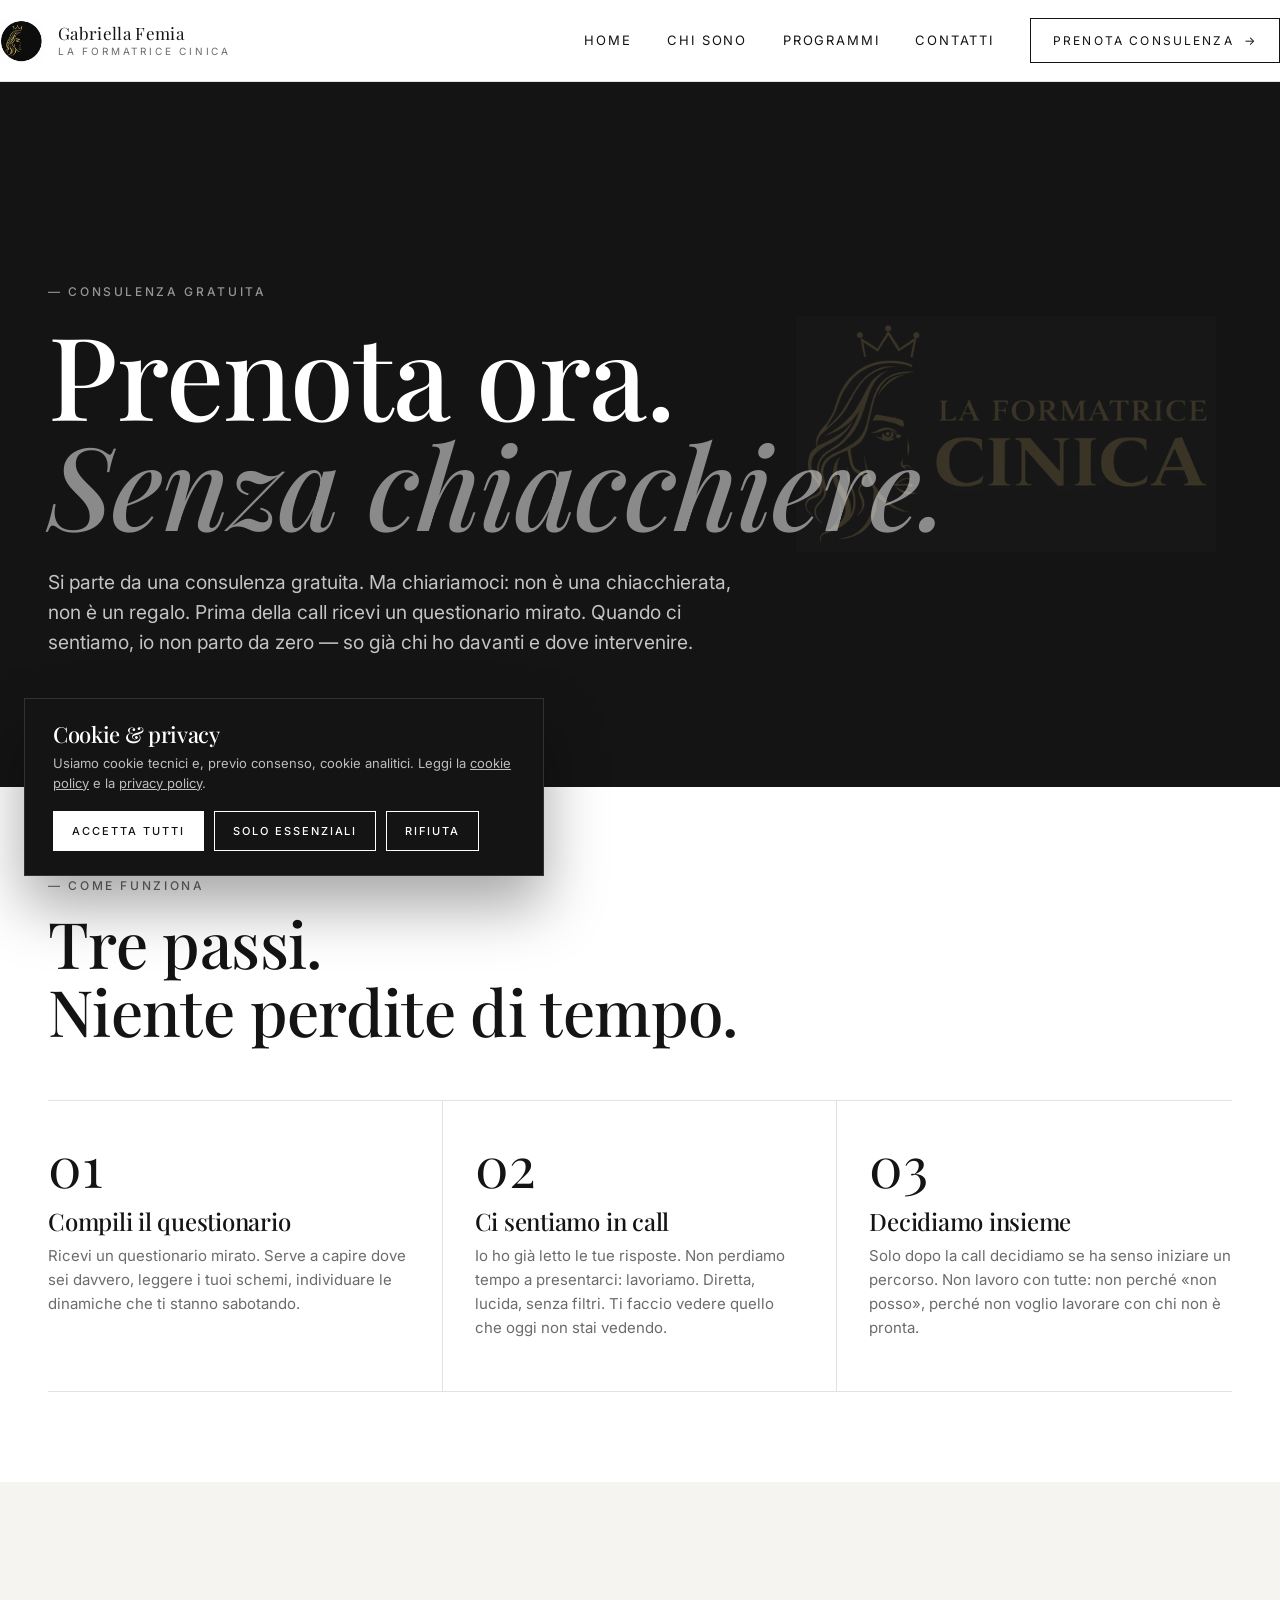
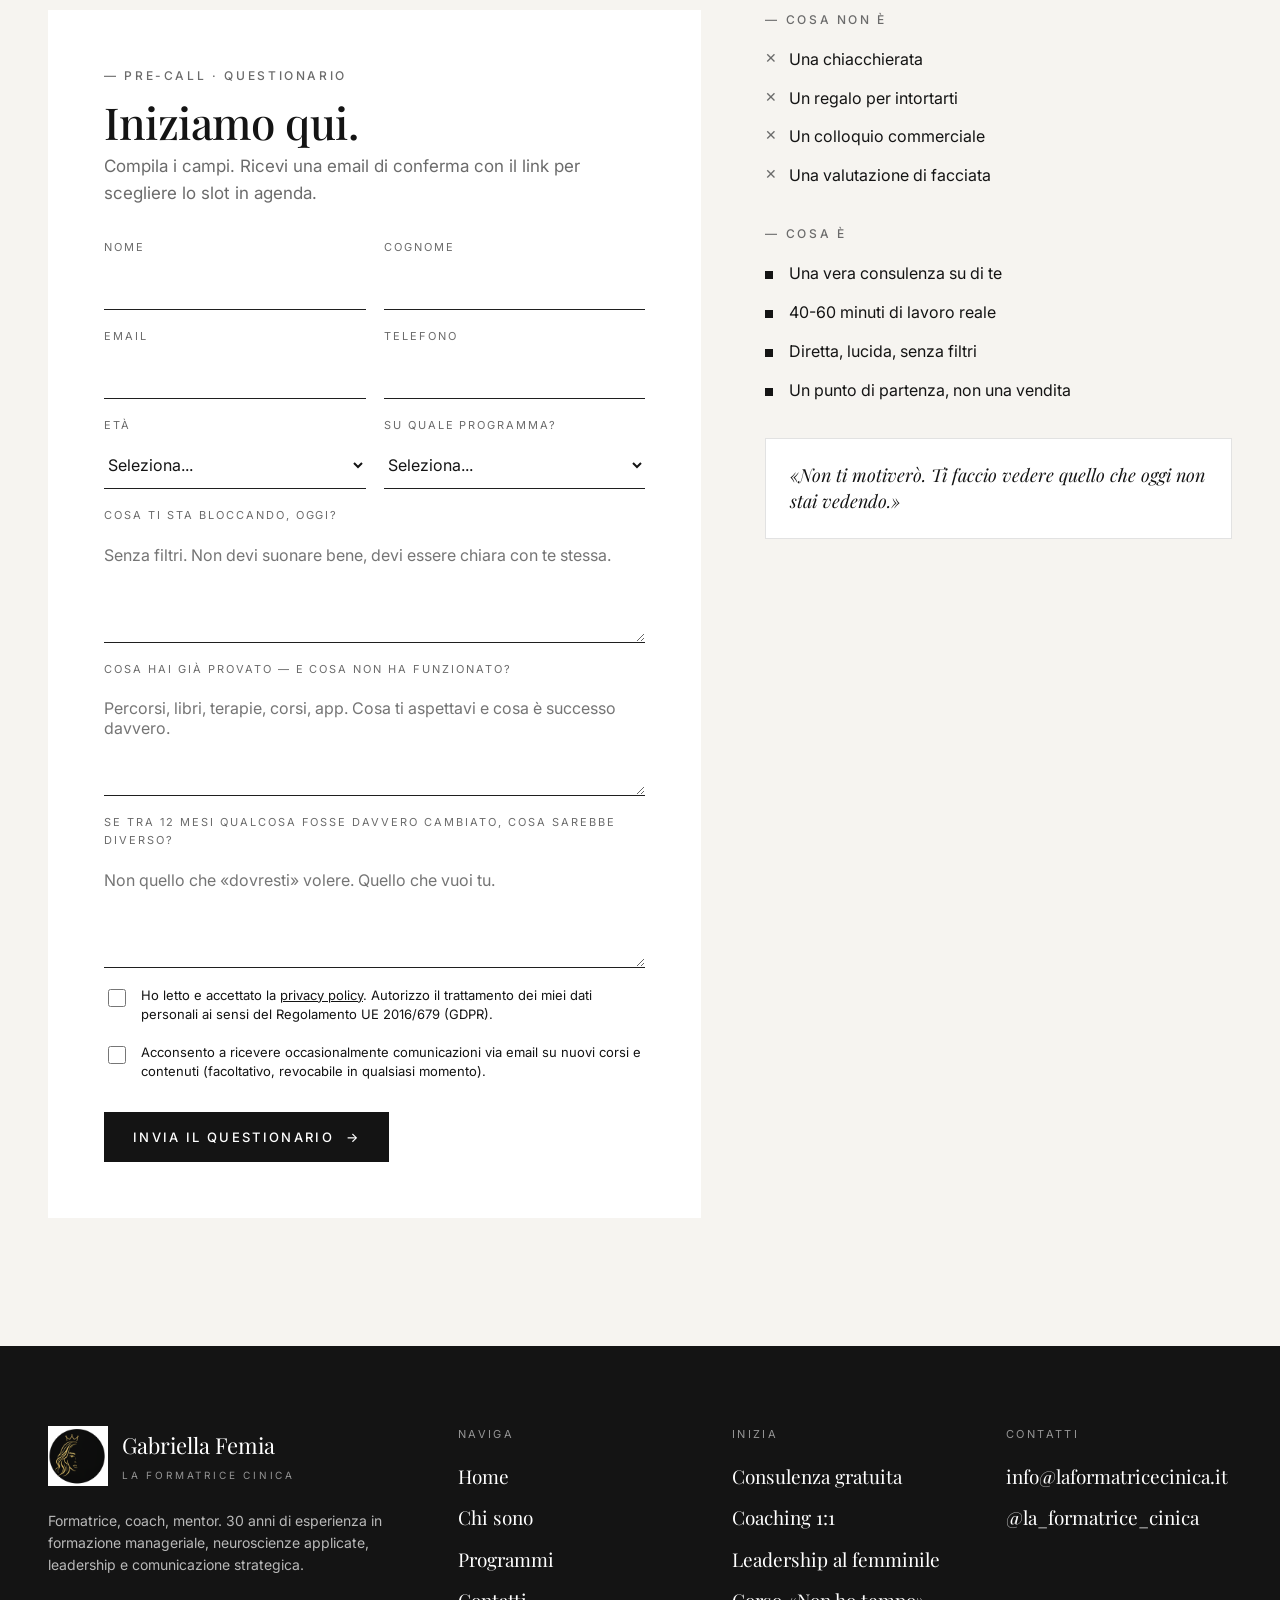
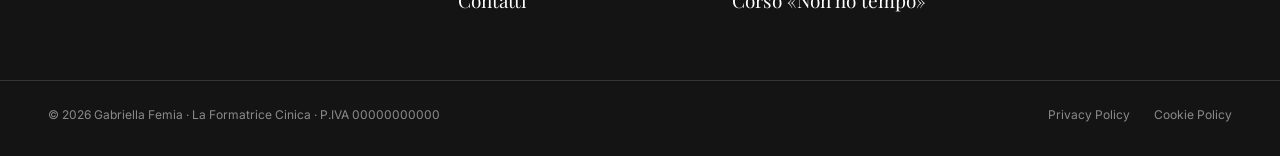
<file: prenota.html>
<!DOCTYPE html>
<html lang="it">
<head>
<meta charset="UTF-8" />
<meta name="viewport" content="width=device-width, initial-scale=1" />
<title>Prenota una consulenza gratuita — Gabriella Femia | La Formatrice Cinica</title>
<meta name="description" content="Prenota la tua consulenza gratuita con Gabriella Femia. Non è una chiacchierata: prima della call ricevi un questionario mirato e arriviamo alla call con un lavoro vero da fare insieme." />
<meta name="keywords" content="consulenza gratuita coach, prenota call gabriella femia, primo colloquio coaching, consulenza coaching individuale, call gratuita formazione" />
<link rel="canonical" href="./prenota.html" />
<link rel="icon" type="image/png" href="./assets/favicon.png" />
<link rel="preconnect" href="https://fonts.googleapis.com" />
<link rel="preconnect" href="https://fonts.gstatic.com" crossorigin />
<link href="https://fonts.googleapis.com/css2?family=Inter:wght@300;400;500;600&family=Playfair+Display:ital,wght@0,400;0,500;0,600;1,400;1,500&family=JetBrains+Mono:wght@400&display=swap" rel="stylesheet" />
<link rel="stylesheet" href="./css/style.css" />
</head>
<body>

<header class="site-header">
  <div class="wrap nav">
    <a href="./index.html" class="brand"><img src="./assets/logo-mark-square.png" alt="" /><span class="brand-text"><span class="b1">Gabriella Femia</span><span class="b2">La Formatrice Cinica</span></span></a>
    <nav class="nav-links">
      <a href="./index.html" data-page="index.html">Home</a>
      <a href="./chi-sono.html" data-page="chi-sono.html">Chi sono</a>
      <a href="./programmi.html" data-page="programmi.html">Programmi</a>
      <a href="./contatti.html" data-page="contatti.html">Contatti</a>
      <a href="./prenota.html" class="nav-cta">Prenota consulenza <span class="arrow">→</span></a>
    </nav>
    <button class="burger"><span></span><span></span><span></span></button>
  </div>
</header>

<section class="page-hero">
  <img class="page-hero-mark" src="./assets/logo-gold-black-trim.png" alt="" />
  <div class="wrap fade-in">
    <div class="eyebrow">— Consulenza gratuita</div>
    <h1 class="serif" style="margin-top:18px">Prenota ora.<br/><span class="it">Senza chiacchiere.</span></h1>
    <p class="lead">Si parte da una consulenza gratuita. Ma chiariamoci: non è una chiacchierata, non è un regalo. Prima della call ricevi un questionario mirato. Quando ci sentiamo, io non parto da zero — so già chi ho davanti e dove intervenire.</p>
  </div>
</section>

<!-- HOW IT WORKS -->
<section class="section section--tight">
  <div class="wrap fade-in">
    <div class="eyebrow">— Come funziona</div>
    <h2 class="serif" style="margin: 14px 0 56px;">Tre passi.<br/>Niente perdite di tempo.</h2>
    <div class="row row--3" style="gap: 0; border-top: 1px solid var(--line-soft);">
      <div style="padding: 36px 32px 36px 0; border-right: 1px solid var(--line-soft); border-bottom: 1px solid var(--line-soft);">
        <div style="font-family: var(--serif); font-size: 56px; line-height: 1; color: var(--ink);">01</div>
        <h3 class="serif" style="margin: 16px 0 10px; font-size: 24px;">Compili il questionario</h3>
        <p style="color: var(--muted); font-size: 15px;">Ricevi un questionario mirato. Serve a capire dove sei davvero, leggere i tuoi schemi, individuare le dinamiche che ti stanno sabotando.</p>
      </div>
      <div style="padding: 36px 32px; border-right: 1px solid var(--line-soft); border-bottom: 1px solid var(--line-soft);">
        <div style="font-family: var(--serif); font-size: 56px; line-height: 1; color: var(--ink);">02</div>
        <h3 class="serif" style="margin: 16px 0 10px; font-size: 24px;">Ci sentiamo in call</h3>
        <p style="color: var(--muted); font-size: 15px;">Io ho già letto le tue risposte. Non perdiamo tempo a presentarci: lavoriamo. Diretta, lucida, senza filtri. Ti faccio vedere quello che oggi non stai vedendo.</p>
      </div>
      <div style="padding: 36px 0 36px 32px; border-bottom: 1px solid var(--line-soft);">
        <div style="font-family: var(--serif); font-size: 56px; line-height: 1; color: var(--ink);">03</div>
        <h3 class="serif" style="margin: 16px 0 10px; font-size: 24px;">Decidiamo insieme</h3>
        <p style="color: var(--muted); font-size: 15px;">Solo dopo la call decidiamo se ha senso iniziare un percorso. Non lavoro con tutte: non perché «non posso», perché non voglio lavorare con chi non è pronta.</p>
      </div>
    </div>
  </div>
</section>

<!-- FORM + ASIDE -->
<section class="section section--bone">
  <div class="wrap fade-in">
    <div class="row row--7-5" style="gap: 64px; align-items: start;">
      <div style="background: var(--paper); padding: clamp(32px, 5vw, 56px);">
        <div class="eyebrow">— Pre-call · questionario</div>
        <h2 class="serif" style="margin: 14px 0 8px; font-size: clamp(28px, 3.5vw, 44px);">Iniziamo qui.</h2>
        <p style="color: var(--muted); margin-bottom: 32px;">Compila i campi. Ricevi una email di conferma con il link per scegliere lo slot in agenda.</p>
        <form class="form" onsubmit="event.preventDefault(); document.getElementById('confirm').style.display='block'; this.style.display='none'; window.scrollTo({top: 200, behavior: 'smooth'});">
          <div class="row-2">
            <div class="field"><label for="n">Nome</label><input id="n" type="text" required /></div>
            <div class="field"><label for="c">Cognome</label><input id="c" type="text" required /></div>
          </div>
          <div class="row-2">
            <div class="field"><label for="e">Email</label><input id="e" type="email" required /></div>
            <div class="field"><label for="t">Telefono</label><input id="t" type="tel" required /></div>
          </div>
          <div class="row-2">
            <div class="field">
              <label for="eta">Età</label>
              <select id="eta" required>
                <option value="">Seleziona...</option>
                <option>25-34</option><option>35-44</option><option>45-54</option><option>55-64</option><option>65+</option>
              </select>
            </div>
            <div class="field">
              <label for="prog">Su quale programma?</label>
              <select id="prog" required>
                <option value="">Seleziona...</option>
                <option>Coaching individuale</option>
                <option>Leadership al femminile</option>
                <option>Biancaneve si è svegliata</option>
                <option>Non lo so ancora</option>
              </select>
            </div>
          </div>

          <div class="field">
            <label for="q1">Cosa ti sta bloccando, oggi?</label>
            <textarea id="q1" required placeholder="Senza filtri. Non devi suonare bene, devi essere chiara con te stessa."></textarea>
          </div>
          <div class="field">
            <label for="q2">Cosa hai già provato — e cosa non ha funzionato?</label>
            <textarea id="q2" required placeholder="Percorsi, libri, terapie, corsi, app. Cosa ti aspettavi e cosa è successo davvero."></textarea>
          </div>
          <div class="field">
            <label for="q3">Se tra 12 mesi qualcosa fosse davvero cambiato, cosa sarebbe diverso?</label>
            <textarea id="q3" required placeholder="Non quello che «dovresti» volere. Quello che vuoi tu."></textarea>
          </div>

          <div class="field field--inline">
            <input id="priv1" type="checkbox" required />
            <label for="priv1">Ho letto e accettato la <a href="./privacy.html" style="text-decoration: underline;">privacy policy</a>. Autorizzo il trattamento dei miei dati personali ai sensi del Regolamento UE 2016/679 (GDPR).</label>
          </div>
          <div class="field field--inline">
            <input id="priv2" type="checkbox" />
            <label for="priv2">Acconsento a ricevere occasionalmente comunicazioni via email su nuovi corsi e contenuti (facoltativo, revocabile in qualsiasi momento).</label>
          </div>

          <button type="submit" class="btn" style="justify-self: start; margin-top: 12px;">Invia il questionario <span class="arrow">→</span></button>
        </form>

        <div id="confirm" style="display:none; padding: 40px; background: var(--ink); color: var(--paper);">
          <h3 class="serif" style="font-size: 28px;">Ricevuto.</h3>
          <p style="color: rgba(255,255,255,0.75); margin: 12px 0 24px;">Ti ho appena mandato una email con il link per scegliere uno slot in agenda. Se non la trovi, controlla lo spam — e poi scrivimi a info@laformatricecinica.it.</p>
          <p style="color: rgba(255,255,255,0.5); font-size: 13px; margin: 0;">P.S. Quando ci sentiamo, avrò già letto tutto. Arrivare con la testa altrove non funziona — già adesso, prima della call.</p>
        </div>
      </div>

      <aside style="position: sticky; top: 100px;">
        <div class="eyebrow">— Cosa NON è</div>
        <ul class="bullets crosslist" style="margin: 18px 0 36px;">
          <li>Una chiacchierata</li>
          <li>Un regalo per intortarti</li>
          <li>Un colloquio commerciale</li>
          <li>Una valutazione di facciata</li>
        </ul>

        <div class="eyebrow">— Cosa è</div>
        <ul class="bullets" style="margin: 18px 0 36px;">
          <li>Una vera consulenza su di te</li>
          <li>40-60 minuti di lavoro reale</li>
          <li>Diretta, lucida, senza filtri</li>
          <li>Un punto di partenza, non una vendita</li>
        </ul>

        <div style="padding: 24px; border: 1px solid var(--line-soft); background: var(--paper);">
          <p style="font-family: var(--serif); font-style: italic; font-size: 18px; line-height: 1.4; margin: 0;">«Non ti motiverò. Ti faccio vedere quello che oggi non stai vedendo.»</p>
        </div>
      </aside>
    </div>
  </div>
</section>

<footer class="site-footer">
  <div class="wrap footer-grid">
    <div>
      <div class="foot-mark"><img src="./assets/logo-mark-square.png" alt="" /><div><div class="b1">Gabriella Femia</div><div class="b2">La Formatrice Cinica</div></div></div>
      <p style="margin-top:24px; max-width: 38ch; color: rgba(255,255,255,0.7); font-size: 14px;">Formatrice, coach, mentor. 30 anni di esperienza in formazione manageriale, neuroscienze applicate, leadership e comunicazione strategica.</p>
    </div>
    <div><div class="foot-h">Naviga</div><ul><li><a href="./index.html">Home</a></li><li><a href="./chi-sono.html">Chi sono</a></li><li><a href="./programmi.html">Programmi</a></li><li><a href="./contatti.html">Contatti</a></li></ul></div>
    <div><div class="foot-h">Inizia</div><ul><li><a href="./prenota.html">Consulenza gratuita</a></li><li><a href="./programmi.html#coaching">Coaching 1:1</a></li><li><a href="./programmi.html#leadership">Leadership al femminile</a></li><li><a href="./programmi.html#tempo">Corso «Non ho tempo»</a></li></ul></div>
    <div><div class="foot-h">Contatti</div><ul><li><a href="mailto:info@laformatricecinica.it">info@laformatricecinica.it</a></li><li><a href="https://www.instagram.com/la_formatrice_cinica/" target="_blank" rel="noopener">@la_formatrice_cinica</a></li></ul></div>
  </div>
  <div class="wrap foot-bottom">
    <div>© 2026 Gabriella Femia · La Formatrice Cinica · P.IVA 00000000000</div>
    <div style="display:flex; gap: 24px;"><a href="./privacy.html">Privacy Policy</a><a href="./cookie-policy.html">Cookie Policy</a></div>
  </div>
</footer>

<aside class="cookie" id="cookie-banner" role="dialog">
  <h4>Cookie & privacy</h4>
  <p>Usiamo cookie tecnici e, previo consenso, cookie analitici. Leggi la <a href="./cookie-policy.html">cookie policy</a> e la <a href="./privacy.html">privacy policy</a>.</p>
  <div class="cookie-actions">
    <button class="btn btn--light" data-cookie="all">Accetta tutti</button>
    <button class="btn btn--ghost-light" data-cookie="essential">Solo essenziali</button>
    <button class="btn btn--ghost-light" data-cookie="reject">Rifiuta</button>
  </div>
</aside>
<script src="./js/site.js"></script>
</body>
</html>
</file>
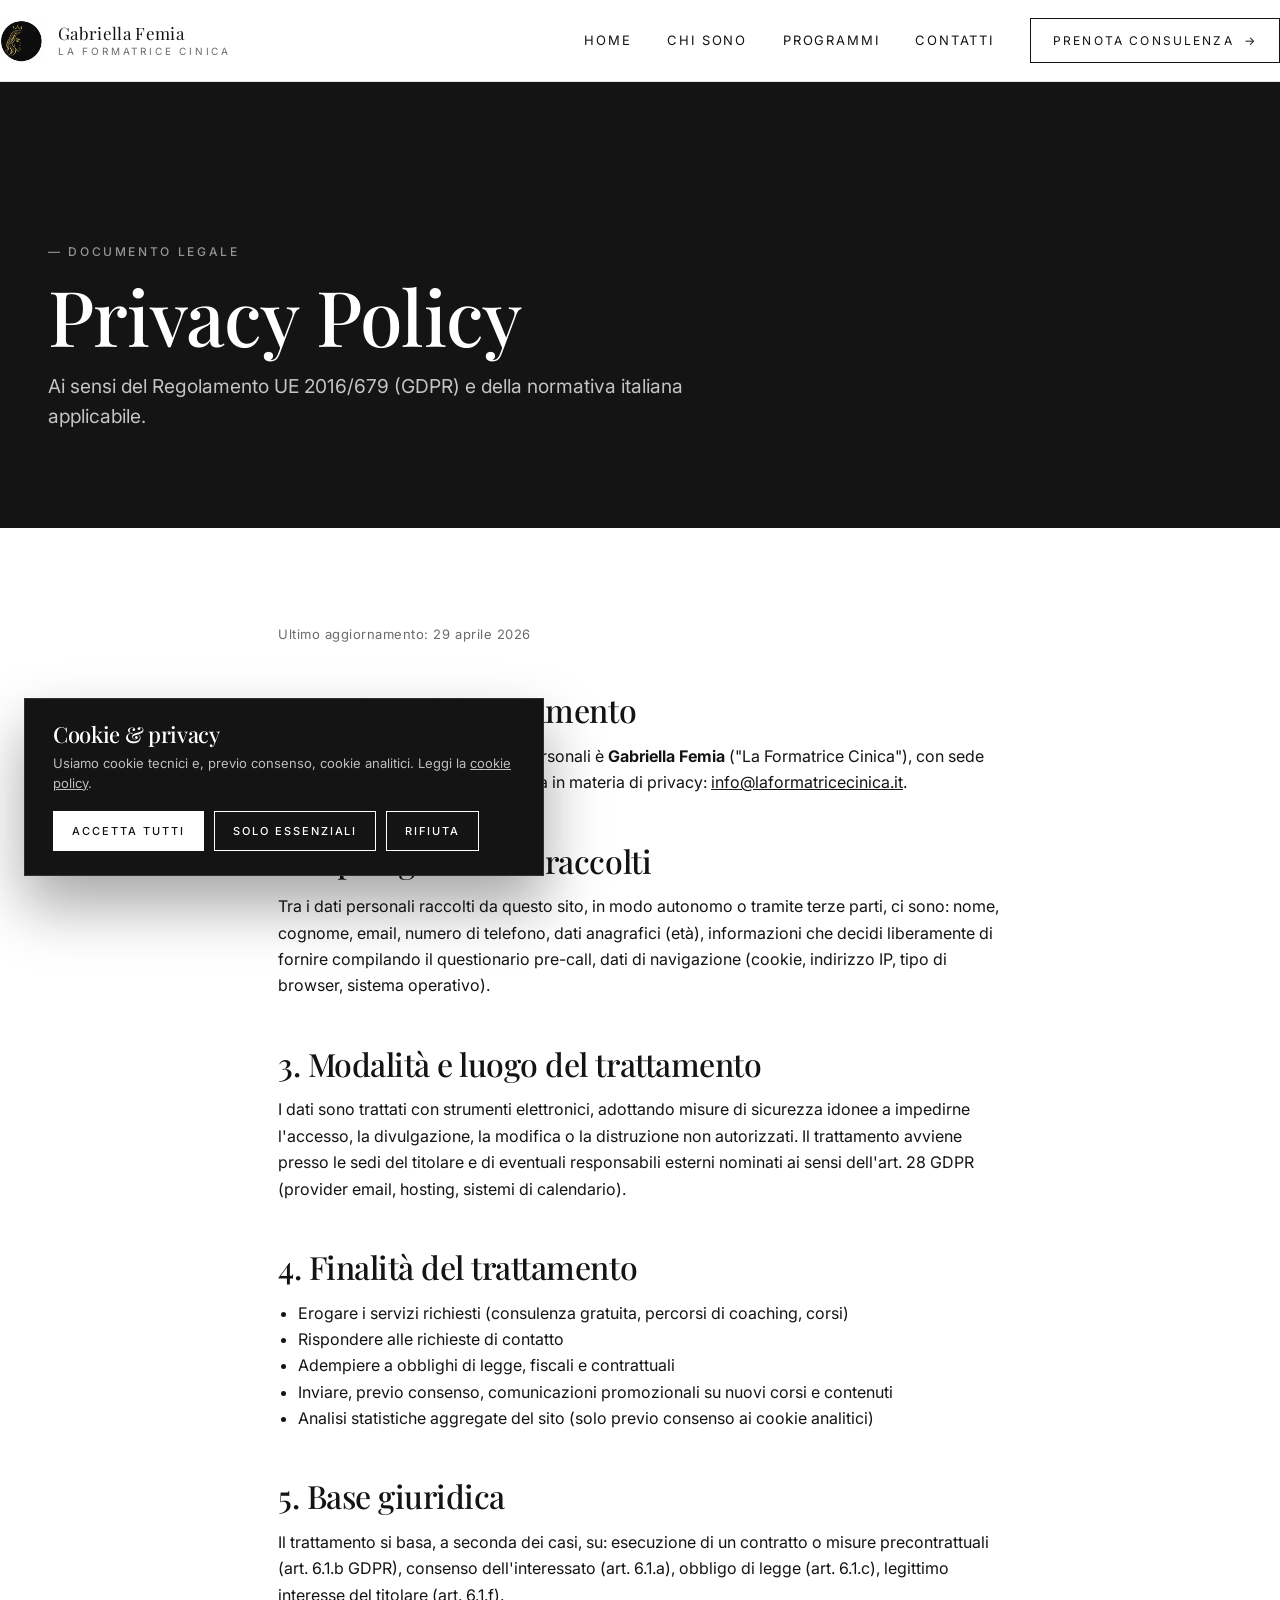
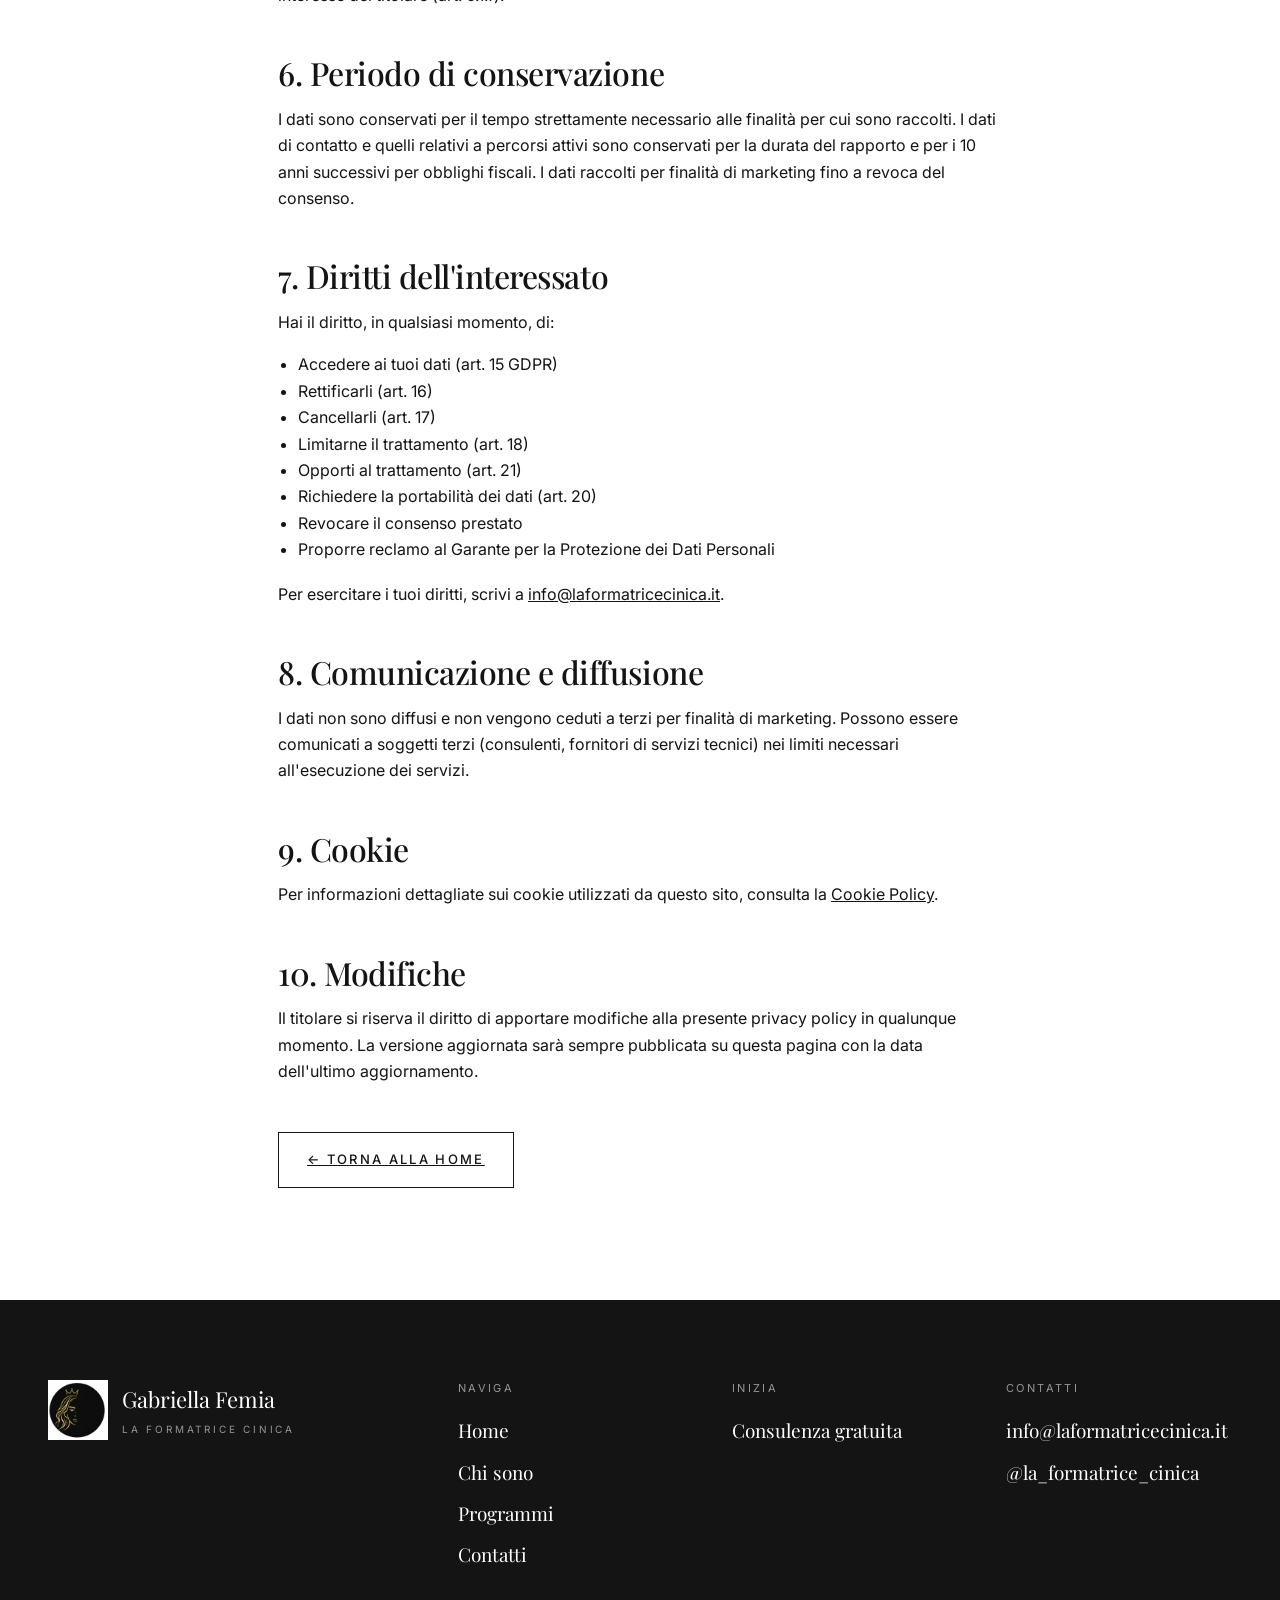
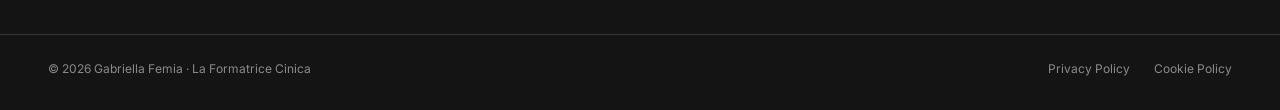
<file: privacy.html>
<!DOCTYPE html>
<html lang="it">
<head>
<meta charset="UTF-8" />
<meta name="viewport" content="width=device-width, initial-scale=1" />
<title>Privacy Policy — La Formatrice Cinica</title>
<meta name="description" content="Privacy policy del sito La Formatrice Cinica di Gabriella Femia. Come trattiamo i tuoi dati ai sensi del GDPR." />
<meta name="robots" content="noindex,follow" />
<link rel="canonical" href="./privacy.html" />
<link rel="icon" type="image/png" href="./assets/favicon.png" />
<link rel="preconnect" href="https://fonts.googleapis.com" />
<link rel="preconnect" href="https://fonts.gstatic.com" crossorigin />
<link href="https://fonts.googleapis.com/css2?family=Inter:wght@300;400;500;600&family=Playfair+Display:ital,wght@0,400;0,500;0,600;1,400;1,500&family=JetBrains+Mono:wght@400&display=swap" rel="stylesheet" />
<link rel="stylesheet" href="./css/style.css" />
<style>
.legal { max-width: 820px; margin: 0 auto; padding: clamp(48px, 8vw, 96px) var(--gutter); }
.legal h2 { font-family: var(--serif); font-size: clamp(24px, 2.6vw, 32px); margin: 48px 0 16px; }
.legal h3 { font-family: var(--serif); font-size: 20px; margin: 28px 0 10px; }
.legal p, .legal li { font-size: 16px; line-height: 1.65; }
.legal ul { padding-left: 20px; margin: 12px 0 18px; }
.legal a { text-decoration: underline; }
.legal .meta { color: var(--muted); font-size: 13px; letter-spacing: 0.04em; }
</style>
</head>
<body>

<header class="site-header">
  <div class="wrap nav">
    <a href="./index.html" class="brand"><img src="./assets/logo-mark-square.png" alt="" /><span class="brand-text"><span class="b1">Gabriella Femia</span><span class="b2">La Formatrice Cinica</span></span></a>
    <nav class="nav-links">
      <a href="./index.html" data-page="index.html">Home</a>
      <a href="./chi-sono.html" data-page="chi-sono.html">Chi sono</a>
      <a href="./programmi.html" data-page="programmi.html">Programmi</a>
      <a href="./contatti.html" data-page="contatti.html">Contatti</a>
      <a href="./prenota.html" class="nav-cta">Prenota consulenza <span class="arrow">→</span></a>
    </nav>
    <button class="burger"><span></span><span></span><span></span></button>
  </div>
</header>

<section class="page-hero" style="padding: clamp(100px, 13vw, 160px) 0 clamp(40px, 6vw, 80px);">
  <div class="wrap">
    <div class="eyebrow">— Documento legale</div>
    <h1 class="serif" style="margin-top:18px; font-size: clamp(40px, 6vw, 88px);">Privacy Policy</h1>
    <p class="lead" style="margin-top: 20px;">Ai sensi del Regolamento UE 2016/679 (GDPR) e della normativa italiana applicabile.</p>
  </div>
</section>

<div class="legal">
  <p class="meta">Ultimo aggiornamento: 29 aprile 2026</p>

  <h2>1. Titolare del trattamento</h2>
  <p>Il titolare del trattamento dei dati personali è <strong>Gabriella Femia</strong> ("La Formatrice Cinica"), con sede legale in Italia. Per qualsiasi richiesta in materia di privacy: <a href="mailto:info@laformatricecinica.it">info@laformatricecinica.it</a>.</p>

  <h2>2. Tipologia di dati raccolti</h2>
  <p>Tra i dati personali raccolti da questo sito, in modo autonomo o tramite terze parti, ci sono: nome, cognome, email, numero di telefono, dati anagrafici (età), informazioni che decidi liberamente di fornire compilando il questionario pre-call, dati di navigazione (cookie, indirizzo IP, tipo di browser, sistema operativo).</p>

  <h2>3. Modalità e luogo del trattamento</h2>
  <p>I dati sono trattati con strumenti elettronici, adottando misure di sicurezza idonee a impedirne l'accesso, la divulgazione, la modifica o la distruzione non autorizzati. Il trattamento avviene presso le sedi del titolare e di eventuali responsabili esterni nominati ai sensi dell'art. 28 GDPR (provider email, hosting, sistemi di calendario).</p>

  <h2>4. Finalità del trattamento</h2>
  <ul>
    <li>Erogare i servizi richiesti (consulenza gratuita, percorsi di coaching, corsi)</li>
    <li>Rispondere alle richieste di contatto</li>
    <li>Adempiere a obblighi di legge, fiscali e contrattuali</li>
    <li>Inviare, previo consenso, comunicazioni promozionali su nuovi corsi e contenuti</li>
    <li>Analisi statistiche aggregate del sito (solo previo consenso ai cookie analitici)</li>
  </ul>

  <h2>5. Base giuridica</h2>
  <p>Il trattamento si basa, a seconda dei casi, su: esecuzione di un contratto o misure precontrattuali (art. 6.1.b GDPR), consenso dell'interessato (art. 6.1.a), obbligo di legge (art. 6.1.c), legittimo interesse del titolare (art. 6.1.f).</p>

  <h2>6. Periodo di conservazione</h2>
  <p>I dati sono conservati per il tempo strettamente necessario alle finalità per cui sono raccolti. I dati di contatto e quelli relativi a percorsi attivi sono conservati per la durata del rapporto e per i 10 anni successivi per obblighi fiscali. I dati raccolti per finalità di marketing fino a revoca del consenso.</p>

  <h2>7. Diritti dell'interessato</h2>
  <p>Hai il diritto, in qualsiasi momento, di:</p>
  <ul>
    <li>Accedere ai tuoi dati (art. 15 GDPR)</li>
    <li>Rettificarli (art. 16)</li>
    <li>Cancellarli (art. 17)</li>
    <li>Limitarne il trattamento (art. 18)</li>
    <li>Opporti al trattamento (art. 21)</li>
    <li>Richiedere la portabilità dei dati (art. 20)</li>
    <li>Revocare il consenso prestato</li>
    <li>Proporre reclamo al Garante per la Protezione dei Dati Personali</li>
  </ul>
  <p>Per esercitare i tuoi diritti, scrivi a <a href="mailto:info@laformatricecinica.it">info@laformatricecinica.it</a>.</p>

  <h2>8. Comunicazione e diffusione</h2>
  <p>I dati non sono diffusi e non vengono ceduti a terzi per finalità di marketing. Possono essere comunicati a soggetti terzi (consulenti, fornitori di servizi tecnici) nei limiti necessari all'esecuzione dei servizi.</p>

  <h2>9. Cookie</h2>
  <p>Per informazioni dettagliate sui cookie utilizzati da questo sito, consulta la <a href="./cookie-policy.html">Cookie Policy</a>.</p>

  <h2>10. Modifiche</h2>
  <p>Il titolare si riserva il diritto di apportare modifiche alla presente privacy policy in qualunque momento. La versione aggiornata sarà sempre pubblicata su questa pagina con la data dell'ultimo aggiornamento.</p>

  <p style="margin-top: 48px;"><a href="./index.html" class="btn btn--ghost">← Torna alla home</a></p>
</div>

<footer class="site-footer">
  <div class="wrap footer-grid">
    <div>
      <div class="foot-mark"><img src="./assets/logo-mark-square.png" alt="" /><div><div class="b1">Gabriella Femia</div><div class="b2">La Formatrice Cinica</div></div></div>
    </div>
    <div><div class="foot-h">Naviga</div><ul><li><a href="./index.html">Home</a></li><li><a href="./chi-sono.html">Chi sono</a></li><li><a href="./programmi.html">Programmi</a></li><li><a href="./contatti.html">Contatti</a></li></ul></div>
    <div><div class="foot-h">Inizia</div><ul><li><a href="./prenota.html">Consulenza gratuita</a></li></ul></div>
    <div><div class="foot-h">Contatti</div><ul><li><a href="mailto:info@laformatricecinica.it">info@laformatricecinica.it</a></li><li><a href="https://www.instagram.com/la_formatrice_cinica/" target="_blank" rel="noopener">@la_formatrice_cinica</a></li></ul></div>
  </div>
  <div class="wrap foot-bottom">
    <div>© 2026 Gabriella Femia · La Formatrice Cinica</div>
    <div style="display:flex; gap: 24px;"><a href="./privacy.html">Privacy Policy</a><a href="./cookie-policy.html">Cookie Policy</a></div>
  </div>
</footer>

<aside class="cookie" id="cookie-banner" role="dialog">
  <h4>Cookie & privacy</h4>
  <p>Usiamo cookie tecnici e, previo consenso, cookie analitici. Leggi la <a href="./cookie-policy.html">cookie policy</a>.</p>
  <div class="cookie-actions">
    <button class="btn btn--light" data-cookie="all">Accetta tutti</button>
    <button class="btn btn--ghost-light" data-cookie="essential">Solo essenziali</button>
    <button class="btn btn--ghost-light" data-cookie="reject">Rifiuta</button>
  </div>
</aside>
<script src="./js/site.js"></script>
</body>
</html>
</file>
<file: css/style.css>
/* ============================================================
   LA FORMATRICE CINICA — Gabriella Femia
   Style sheet condiviso. Bianco/nero, editoriale, anti-coach.
   ============================================================ */

:root {
  --black: #0a0a0a;
  --ink: #141414;
  --ink-2: #1f1f1f;
  --paper: #ffffff;
  --bone: #f6f4f0;
  --line: #1f1f1f;
  --line-soft: rgba(20, 20, 20, 0.12);
  --muted: #6b6b6b;
  --accent: #b8945a; /* oro tenue, usato con parsimonia */
  --serif: "Playfair Display", "Cormorant Garamond", Georgia, serif;
  --sans: "Inter", "Helvetica Neue", Arial, sans-serif;
  --mono: "JetBrains Mono", ui-monospace, Menlo, monospace;
  --maxw: 1280px;
  --gutter: clamp(20px, 4vw, 48px);
}

* { box-sizing: border-box; }
html, body { margin: 0; padding: 0; }
html { scroll-behavior: smooth; }
body {
  font-family: var(--sans);
  color: var(--ink);
  background: var(--paper);
  font-size: 17px;
  line-height: 1.6;
  -webkit-font-smoothing: antialiased;
  -moz-osx-font-smoothing: grayscale;
}

img { max-width: 100%; display: block; }
a { color: inherit; text-decoration: none; }

::selection { background: var(--ink); color: var(--paper); }

/* ---------- typography ---------- */
.serif { font-family: var(--serif); font-weight: 500; letter-spacing: -0.01em; }
.eyebrow {
  font-family: var(--sans);
  text-transform: uppercase;
  font-size: 12px;
  letter-spacing: 0.22em;
  color: var(--muted);
  font-weight: 500;
}
h1, h2, h3, h4 { font-family: var(--serif); font-weight: 500; letter-spacing: -0.015em; line-height: 1.05; margin: 0; }
h1 { font-size: clamp(44px, 7.5vw, 112px); }
h2 { font-size: clamp(34px, 5vw, 68px); }
h3 { font-size: clamp(22px, 2.4vw, 32px); }
h4 { font-size: 20px; }
p { margin: 0 0 1em; }
.lead { font-size: clamp(18px, 1.5vw, 22px); line-height: 1.55; color: #2a2a2a; }
em.italic { font-style: italic; font-family: var(--serif); }

/* ---------- layout ---------- */
.wrap { max-width: var(--maxw); margin: 0 auto; padding: 0 var(--gutter); }
.section { padding: clamp(72px, 10vw, 140px) 0; }
.section--tight { padding: clamp(48px, 7vw, 96px) 0; }
.section--ink { background: var(--ink); color: var(--paper); }
.section--ink .eyebrow { color: rgba(255,255,255,0.55); }
.section--ink .lead { color: rgba(255,255,255,0.78); }
.section--bone { background: var(--bone); }

.divider { height: 1px; background: var(--line-soft); border: 0; margin: 0; }
.section--ink .divider { background: rgba(255,255,255,0.14); }

.row { display: grid; gap: clamp(24px, 4vw, 64px); }
.row--2 { grid-template-columns: 1fr 1fr; }
.row--3 { grid-template-columns: repeat(3, 1fr); }
.row--12-7 { grid-template-columns: 5fr 7fr; }
.row--7-5 { grid-template-columns: 7fr 5fr; }
@media (max-width: 880px) {
  .row--2, .row--3, .row--12-7, .row--7-5 { grid-template-columns: 1fr; }
}

/* ---------- header / nav ---------- */
.site-header {
  position: sticky; top: 0; z-index: 80;
  background: rgba(255,255,255,0.92);
  backdrop-filter: saturate(140%) blur(10px);
  -webkit-backdrop-filter: saturate(140%) blur(10px);
  border-bottom: 1px solid var(--line-soft);
}
.nav {
  display: flex; align-items: center; justify-content: space-between;
  padding: 18px 0;
}
.brand { display: flex; align-items: center; gap: 14px; }
.brand img { width: 44px; height: 44px; border-radius: 0; background: transparent; object-fit: contain; }
.brand-text {
  display: flex; flex-direction: column; line-height: 1;
}
.brand-text .b1 { font-family: var(--serif); font-size: 17px; letter-spacing: 0.02em; }
.brand-text .b2 { font-size: 10px; letter-spacing: 0.28em; text-transform: uppercase; color: var(--muted); margin-top: 4px; }

.nav-links { display: flex; gap: 36px; align-items: center; }
.nav-links a {
  font-size: 13px; letter-spacing: 0.14em; text-transform: uppercase;
  position: relative; padding: 6px 0; color: var(--ink);
}
.nav-links a::after {
  content: ""; position: absolute; left: 0; bottom: 0; height: 1px;
  width: 0; background: var(--ink); transition: width 0.35s ease;
}
.nav-links a:hover::after, .nav-links a.is-active::after { width: 100%; }
.nav-links a.is-active { font-weight: 600; }

.nav-links a.nav-cta {
  display: inline-flex; align-items: center; gap: 10px;
  background: var(--paper); color: var(--ink);
  padding: 12px 22px; font-size: 12px; letter-spacing: 0.18em;
  text-transform: uppercase; border: 1px solid var(--ink);
  transition: all 0.25s ease;
}
.nav-links a.nav-cta::after { display: none; }
.nav-links a.nav-cta:hover { background: var(--ink); color: var(--paper); }
.nav-cta .arrow { transition: transform 0.25s ease; }
.nav-cta:hover .arrow { transform: translateX(4px); }

.burger { display: none; background: none; border: 0; cursor: pointer; padding: 6px; }
.burger span { display: block; width: 26px; height: 1.5px; background: var(--ink); margin: 6px 0; transition: 0.3s; }
.burger.is-open span:nth-child(1) { transform: translateY(7.5px) rotate(45deg); }
.burger.is-open span:nth-child(2) { opacity: 0; }
.burger.is-open span:nth-child(3) { transform: translateY(-7.5px) rotate(-45deg); }

@media (max-width: 880px) {
  .nav-links { display: none; }
  .nav-links.is-open {
    display: flex; flex-direction: column; gap: 18px;
    position: absolute; top: 100%; left: 0; right: 0;
    background: var(--paper); padding: 24px var(--gutter) 32px;
    border-bottom: 1px solid var(--line-soft);
  }
  .nav-cta { display: none; }
  .nav-links.is-open .nav-cta { display: inline-flex; }
  .burger { display: block; }
}

/* ---------- buttons ---------- */
.btn {
  display: inline-flex; align-items: center; gap: 12px;
  padding: 16px 28px; font-size: 13px; letter-spacing: 0.18em;
  text-transform: uppercase; cursor: pointer; border: 1px solid var(--ink);
  transition: all 0.28s ease; background: var(--ink); color: var(--paper);
  font-family: var(--sans); font-weight: 500;
}
.btn:hover { background: var(--paper); color: var(--ink); }
.btn--ghost { background: transparent; color: var(--ink); }
.btn--ghost:hover { background: var(--ink); color: var(--paper); }
.btn--light { background: var(--paper); color: var(--ink); border-color: var(--paper); }
.btn--light:hover { background: transparent; color: var(--paper); }
.btn--ghost-light { background: transparent; color: var(--paper); border-color: var(--paper); }
.btn--ghost-light:hover { background: var(--paper); color: var(--ink); }
.btn .arrow { transition: transform 0.25s ease; }
.btn:hover .arrow { transform: translateX(5px); }

/* ---------- hero ---------- */
.hero {
  position: relative; padding: clamp(60px, 8vw, 120px) 0 clamp(60px, 8vw, 100px);
  background: var(--paper);
  overflow: hidden;
}
.hero-grid { display: grid; grid-template-columns: 1.15fr 1fr; gap: clamp(28px, 5vw, 80px); align-items: center; }
@media (max-width: 880px) { .hero-grid { grid-template-columns: 1fr; } }
.hero h1 { font-size: clamp(48px, 8vw, 124px); line-height: 0.95; }
.hero h1 .it { font-style: italic; color: var(--muted); }
.hero-sub { max-width: 460px; margin-top: 36px; }
.hero-meta { display: flex; gap: 28px; margin-top: 40px; flex-wrap: wrap; }
.hero-meta div { display: flex; flex-direction: column; }
.hero-meta strong { font-family: var(--serif); font-size: 36px; line-height: 1; }
.hero-meta span { font-size: 11px; letter-spacing: 0.2em; text-transform: uppercase; color: var(--muted); margin-top: 8px; }
.hero-actions { display: flex; gap: 16px; margin-top: 40px; flex-wrap: wrap; }

.hero-portrait {
  position: relative; aspect-ratio: 4/5; background: var(--ink);
  overflow: hidden;
}
.hero-portrait img { width: 100%; height: 100%; object-fit: cover; filter: grayscale(100%) contrast(1.05); }
.hero-portrait::after {
  content: ""; position: absolute; inset: 0;
  background: linear-gradient(180deg, transparent 50%, rgba(0,0,0,0.35) 100%);
}
.hero-portrait .sig {
  position: absolute; left: 28px; bottom: 28px; right: 28px;
  color: var(--paper); font-family: var(--serif); font-style: italic;
  font-size: 22px; line-height: 1.3; z-index: 2;
}

/* ticker */
.ticker {
  border-top: 1px solid var(--line);
  border-bottom: 1px solid var(--line);
  background: var(--paper);
  overflow: hidden; white-space: nowrap;
}
.ticker-track {
  display: inline-flex; gap: 64px; padding: 22px 0;
  animation: tick 38s linear infinite;
  font-family: var(--serif); font-style: italic; font-size: 26px;
}
.ticker-track span { display: inline-flex; align-items: center; gap: 64px; }
.ticker-track .dot { width: 6px; height: 6px; background: var(--ink); border-radius: 50%; display: inline-block; }
@keyframes tick { from { transform: translateX(0); } to { transform: translateX(-50%); } }

/* ---------- card grids ---------- */
.programs { display: grid; grid-template-columns: repeat(3, 1fr); gap: 1px; background: var(--line); border: 1px solid var(--line); }
@media (max-width: 880px) { .programs { grid-template-columns: 1fr; } }
.program-card {
  background: var(--paper); padding: 44px 36px; min-height: 460px;
  display: flex; flex-direction: column; justify-content: space-between;
  transition: background 0.4s ease, color 0.4s ease;
  cursor: pointer; position: relative;
}
.program-card:hover { background: var(--ink); color: var(--paper); }
.program-card:hover .pc-num { color: rgba(255,255,255,0.4); }
.program-card:hover .pc-arrow { transform: translateX(6px); }
.pc-num { font-family: var(--mono); font-size: 12px; letter-spacing: 0.2em; color: var(--muted); }
.pc-title { font-family: var(--serif); font-size: 32px; line-height: 1.05; margin: 18px 0 14px; }
.pc-desc { font-size: 15px; line-height: 1.55; opacity: 0.85; }
.pc-meta { display: flex; gap: 18px; margin-top: 28px; font-size: 11px; letter-spacing: 0.18em; text-transform: uppercase; color: var(--muted); }
.program-card:hover .pc-meta { color: rgba(255,255,255,0.6); }
.pc-foot { display: flex; justify-content: space-between; align-items: flex-end; margin-top: 28px; }
.pc-arrow { transition: transform 0.3s ease; }

/* ---------- pillars / quote / split ---------- */
.pillar-grid { display: grid; grid-template-columns: repeat(4, 1fr); gap: 0; border-top: 1px solid var(--line-soft); }
@media (max-width: 880px) { .pillar-grid { grid-template-columns: 1fr 1fr; } }
.pillar { padding: 36px 28px; border-right: 1px solid var(--line-soft); border-bottom: 1px solid var(--line-soft); }
.pillar:last-child { border-right: 0; }
.pillar .num { font-family: var(--mono); font-size: 11px; letter-spacing: 0.18em; color: var(--muted); }
.pillar h4 { font-family: var(--serif); font-size: 22px; margin: 12px 0 10px; line-height: 1.15; }
.pillar p { font-size: 14px; color: var(--muted); }

.bigquote {
  font-family: var(--serif); font-style: italic; font-weight: 500;
  font-size: clamp(34px, 5.2vw, 78px); line-height: 1.05; max-width: 14ch;
}
.bigquote--center { margin: 0 auto; text-align: center; max-width: 22ch; }
.attrib { font-size: 11px; letter-spacing: 0.22em; text-transform: uppercase; color: var(--muted); margin-top: 32px; }

/* ---------- testimonial ---------- */
.test-grid { display: grid; grid-template-columns: repeat(3, 1fr); gap: 32px; }
@media (max-width: 880px) { .test-grid { grid-template-columns: 1fr; } }
.test {
  border: 1px solid var(--line-soft); padding: 32px;
  display: flex; flex-direction: column; gap: 18px;
}
.test .quote-mark { font-family: var(--serif); font-size: 64px; line-height: 0.4; color: var(--ink); }
.test p { font-size: 16px; line-height: 1.5; }
.test .who { display: flex; align-items: center; gap: 12px; margin-top: auto; padding-top: 16px; border-top: 1px solid var(--line-soft); font-size: 12px; letter-spacing: 0.12em; text-transform: uppercase; color: var(--muted); }

/* ---------- footer ---------- */
.site-footer {
  background: var(--ink); color: var(--paper);
  padding: 80px 0 32px;
}
.footer-grid { display: grid; grid-template-columns: 1.6fr 1fr 1fr 1fr; gap: 48px; }
@media (max-width: 880px) { .footer-grid { grid-template-columns: 1fr 1fr; gap: 36px; } }
.foot-mark { display: flex; gap: 14px; align-items: center; }
.foot-mark img { width: 60px; height: 60px; border-radius: 0; object-fit: contain; }
.foot-mark .b1 { font-family: var(--serif); font-size: 22px; }
.foot-mark .b2 { font-size: 10px; letter-spacing: 0.28em; text-transform: uppercase; color: rgba(255,255,255,0.55); margin-top: 4px; }
.foot-h { font-size: 11px; letter-spacing: 0.22em; text-transform: uppercase; color: rgba(255,255,255,0.55); margin-bottom: 18px; }
.site-footer ul { list-style: none; padding: 0; margin: 0; display: flex; flex-direction: column; gap: 10px; }
.site-footer ul a { font-family: var(--serif); font-size: 19px; }
.site-footer ul a:hover { color: var(--accent); }
.foot-bottom {
  display: flex; justify-content: space-between; align-items: center;
  margin-top: 64px; padding-top: 24px; border-top: 1px solid rgba(255,255,255,0.14);
  font-size: 12px; color: rgba(255,255,255,0.5); flex-wrap: wrap; gap: 16px;
}
.foot-bottom a:hover { color: var(--paper); }

/* ---------- cookie banner ---------- */
.cookie {
  position: fixed; left: 24px; right: 24px; bottom: 24px;
  max-width: 520px; background: var(--ink); color: var(--paper);
  padding: 24px 28px; z-index: 200; transform: translateY(120%);
  transition: transform 0.5s cubic-bezier(.2,.7,.2,1);
  border: 1px solid rgba(255,255,255,0.12);
  box-shadow: 0 30px 60px rgba(0,0,0,0.35);
}
.cookie.is-open { transform: translateY(0); }
.cookie h4 { font-family: var(--serif); font-size: 22px; margin-bottom: 8px; }
.cookie p { font-size: 13px; color: rgba(255,255,255,0.72); margin-bottom: 18px; line-height: 1.5; }
.cookie p a { text-decoration: underline; }
.cookie-actions { display: flex; gap: 10px; flex-wrap: wrap; }
.cookie .btn { padding: 12px 18px; font-size: 11px; }
@media (max-width: 600px) {
  .cookie { left: 12px; right: 12px; bottom: 12px; padding: 20px; }
}

/* ---------- forms ---------- */
.form { display: grid; gap: 18px; }
.field { display: flex; flex-direction: column; gap: 8px; }
.field label { font-size: 11px; letter-spacing: 0.18em; text-transform: uppercase; color: var(--muted); }
.field input, .field textarea, .field select {
  border: 0; border-bottom: 1px solid var(--line);
  background: transparent; padding: 12px 0;
  font-family: var(--sans); font-size: 16px; color: var(--ink);
  outline: none; transition: border-color 0.2s;
}
.field input:focus, .field textarea:focus, .field select:focus { border-bottom-color: var(--accent); }
.field textarea { min-height: 110px; resize: vertical; }
.field--inline { flex-direction: row; gap: 12px; align-items: flex-start; }
.field--inline input[type="checkbox"] { width: 18px; height: 18px; margin-top: 3px; flex-shrink: 0; }
.field--inline label { text-transform: none; letter-spacing: 0; font-size: 13px; color: var(--ink); line-height: 1.5; }
.row-2 { display: grid; grid-template-columns: 1fr 1fr; gap: 18px; }
@media (max-width: 600px) { .row-2 { grid-template-columns: 1fr; } }

/* ---------- page hero (interna) ---------- */
.page-hero {
  background: var(--ink); color: var(--paper);
  padding: clamp(120px, 16vw, 200px) 0 clamp(60px, 9vw, 110px);
  position: relative; overflow: hidden;
}
.page-hero .eyebrow { color: rgba(255,255,255,0.55); }
.page-hero h1 { font-size: clamp(48px, 9vw, 140px); line-height: 0.95; max-width: 16ch; }
.page-hero .it { font-style: italic; color: rgba(255,255,255,0.5); }
.page-hero .lead { color: rgba(255,255,255,0.75); max-width: 60ch; margin-top: 30px; }
.page-hero-mark {
  position: absolute; right: 5%; top: 50%;
  transform: translateY(-50%);
  width: 420px; opacity: 0.18; pointer-events: none;
  mix-blend-mode: screen;
}
@media (max-width: 880px) {
  .page-hero-mark { width: 220px; right: -20px; opacity: 0.12; }
}

/* misc */
.label-row { display: flex; align-items: center; gap: 14px; margin-bottom: 28px; }
.label-row .bar { width: 32px; height: 1px; background: currentColor; opacity: 0.5; }

.bullets { list-style: none; padding: 0; margin: 24px 0; display: grid; gap: 14px; }
.bullets li { padding-left: 24px; position: relative; font-size: 16px; line-height: 1.55; }
.bullets li::before {
  content: ""; width: 8px; height: 8px; background: var(--ink);
  position: absolute; left: 0; top: 10px;
}
.section--ink .bullets li::before { background: var(--accent); }

.crosslist li::before {
  content: "✕"; background: transparent; width: auto; height: auto;
  font-size: 14px; top: 0; color: var(--muted);
}

.fade-in { opacity: 0; transform: translateY(24px); transition: opacity 0.9s ease, transform 0.9s ease; }
.fade-in.is-in { opacity: 1; transform: translateY(0); }
</file>
